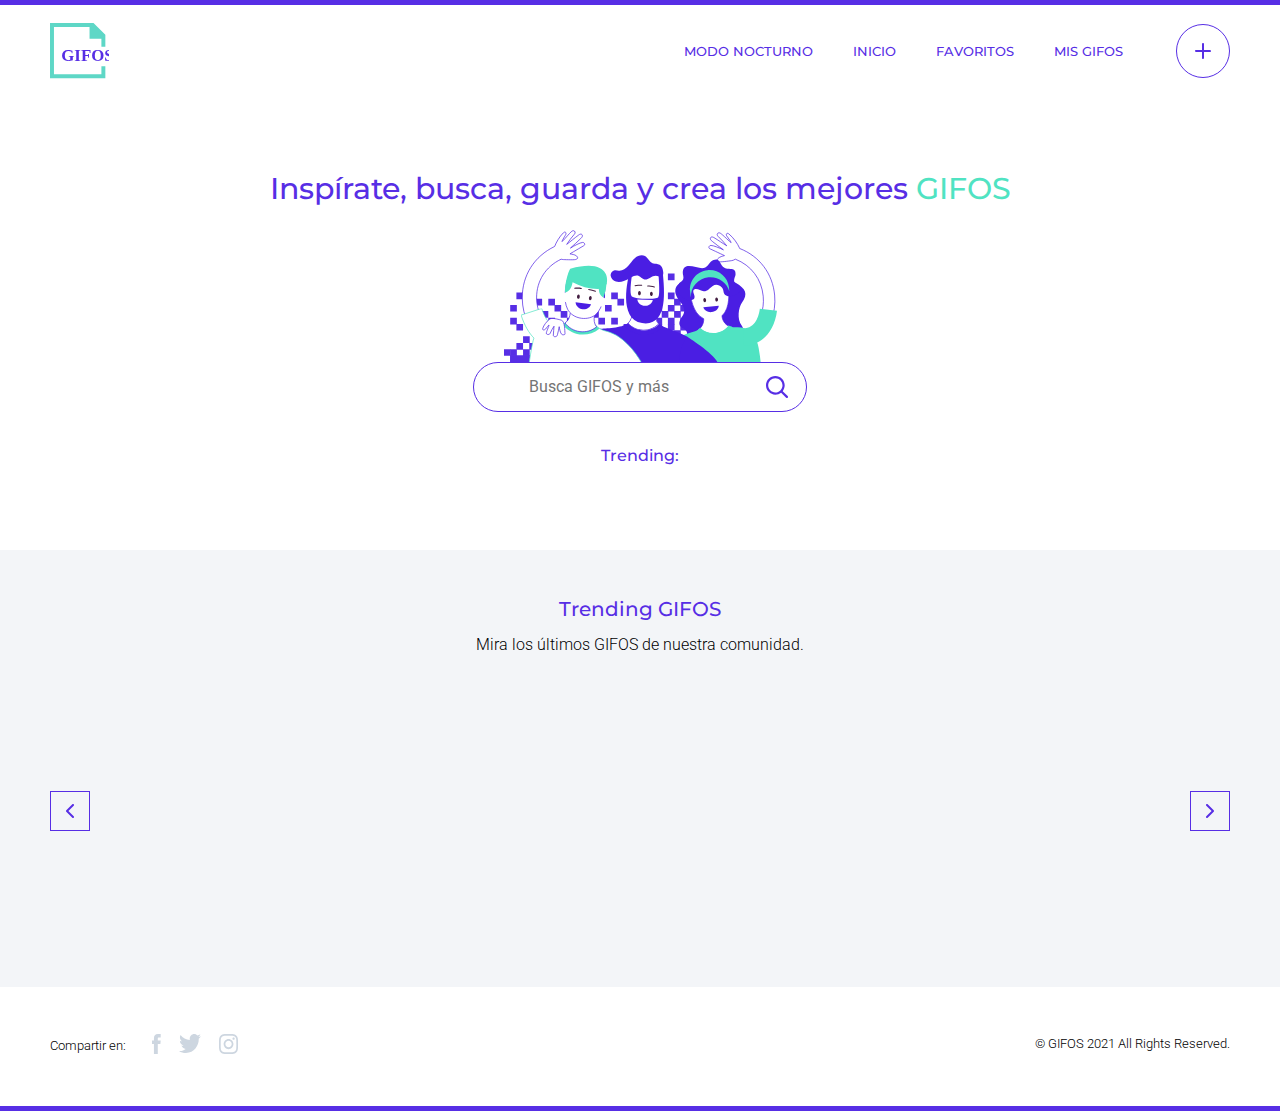
<file: index.html>
<!DOCTYPE html>
<html lang="en">

<head>
    <link rel="icon" href="assets/logo-mobile.svg">
    <meta charset="UTF-8">
    <meta name="viewport" content="width=device-width, initial-scale=1.0">
    <link
        href="https://fonts.googleapis.com/css2?family=Montserrat:wght@400;500;700&family=Roboto:wght@300;400;500;700&display=swap"
        rel="stylesheet">
    <link rel="stylesheet" href="./estilos/estilos.css">
    <title>GIFOS</title>
</head>

<body id="body">

    <header>

        <div class="linea-violeta"></div>

        <div class="navbar">

            <img src="./assets/logo-mobile.svg" alt="Logo GifOs" id="logo">
            <img src="./assets/logo-desktop.svg" alt="Logo GifOs" id="logo-desktop">

            <nav>
                <div class="menu">
                    <input type="checkbox" id="checkbox" />

                    <label for="checkbox" id="icon-hamburguesa">
                        <span class="span1"></span>
                        <span class="span2"></span>
                        <span class="span3"></span>
                    </label>

                    <ul id="ul-menu">
                        <li><a href="#" id="menu-modo" class="menu-items">Modo nocturno</a></li>
                        <li><a href="index.html" class="menu-items">Inicio</a></li>
                        <li><a href="favoritos.html" class="menu-items">Favoritos</a></li>
                        <li><a href="misgifos.html" class="menu-items">Mis GIFOS</a></li>
                        <li><a href="creargifo.html" class="menu-creargifo">
                                <img src="./assets/button-crear-gifo.svg" alt="Crear Gifo" class="mas-violeta">
                                <img src="./assets/button-crear-gifo-hover.svg" alt="Crear Gifo" class="mas-blanco">
                            </a></li>
                    </ul>
                </div>
            </nav>

        </div>

    </header>

    <main>

        <section class="main-header">

            <h1>Inspírate, busca, guarda y crea los mejores <span class="gifos">GIFOS</span></h1>

            <div class="buscador-contenedor">
                <img src="./assets/ilustra_header.svg" alt="Ilustración Header">

                <div id="buscador" class="buscador">

                    <div class="buscador-bloque">
                        <div class="buscador-y-lupa">
                            <img src="./assets/icon-search-gris.svg" alt="buscador" class="buscador-lupa-gris"
                                id="buscador-lupa-gris">
                            <input type="text" placeholder="Busca GIFOS y más" id="input-buscador"
                                class="input-buscador">
                        </div>
                        <button id="btn-buscador">
                            <img src="./assets/icon-search.svg" alt="Buscar" id="buscador-lupa"
                                class="icon-lupa-abierta">
                            <img src="./assets/button-close.svg" alt="Cerrar búsqueda" id="cerrar-busqueda"
                                class="icon-cerrar-busqueda">
                        </button>
                    </div>

                    <ul class="buscador-sugerencias" id="buscador-sugerencias">
                    </ul>
                </div>

            </div>

            <div class="trending-sugerencias">
                <h3>Trending:</h3>
                <p id="trending-topics"></p>
            </div>

            <div id="resultados-busqueda-contenedor" class="resultados-busqueda-contenedor">

                <h2 id="titulo-busqueda" class="titulo-busqueda"></h2>

                <div id="resultados-busqueda" class="resultados-busqueda">
                </div>

                <button id="resultados-vermas" class="btn-generico">ver más</button>

            </div>

        </section>

        <section class="trending">

            <h2>Trending GIFOS</h2>
            <p class="trending-text">Mira los últimos GIFOS de nuestra comunidad.</p>

            <div class="trending-slider-contenedor">

                <div class="slider-prev" id="trending-btn-previous">
                    <img src="./assets/button-left.svg" alt="izquierda" class="prev-violeta">
                    <img src="./assets/button-left-blanco.svg" alt="izquierda" class="prev-blanco">
                </div>

                <div class="trending-slider-box">
                    <div class="trending-slider" id="trending-slider">
                    </div>
                </div>

                <div class="slider-next" id="trending-btn-next">
                    <img src="./assets/button-right.svg" alt="derecha" class="next-violeta">
                    <img src="./assets/button-right-blanco.svg" alt="derecha" class="next-blanco">
                </div>

            </div>

        </section>

    </main>

    <footer>

        <div class="datos">

            <div class="footer-redes">
                <p>Compartir en:</p>
                <div class="redes-iconos-contenedor">
                    <a href="https://www.facebook.com/" class="redes-icon" target="_blank">
                        <img src="./assets/icon_facebook.svg" alt="Facebook" class="icon">
                        <img src="./assets/icon_facebook-hover.svg" alt="Facebook" class="icon-hover">
                    </a>
                    <a href="https://www.twitter.com/" class="redes-icon" target="_blank">
                        <img src="./assets/icon-twitter.svg" alt="Twitter" class="icon">
                        <img src="./assets/icon-twitter-hover.svg" alt="Twitter" class="icon-hover">
                    </a>
                    <a href="https://www.instagram.com/" class="redes-icon" target="_blank">
                        <img src="./assets/icon_instagram.svg" alt="Instagram" class="icon">
                        <img src="./assets/icon_instagram-hover.svg" alt="Instagram" class="icon-hover">
                    </a>
                </div>
            </div>

            <div class="footer-copyright">
                <p>© GIFOS 2021 All Rights Reserved.</p>
            </div>

        </div>
        <div class="linea-violeta"></div>

    </footer>


    <script src="https://www.WebRTC-Experiment.com/RecordRTC.js"></script>
    <script src="./scripts/home.js"></script>
    <script src="./scripts/trending-slide.js"></script>
    <script src="./scripts/modo-nocturno.js"></script>
</body>

</html>
</file>
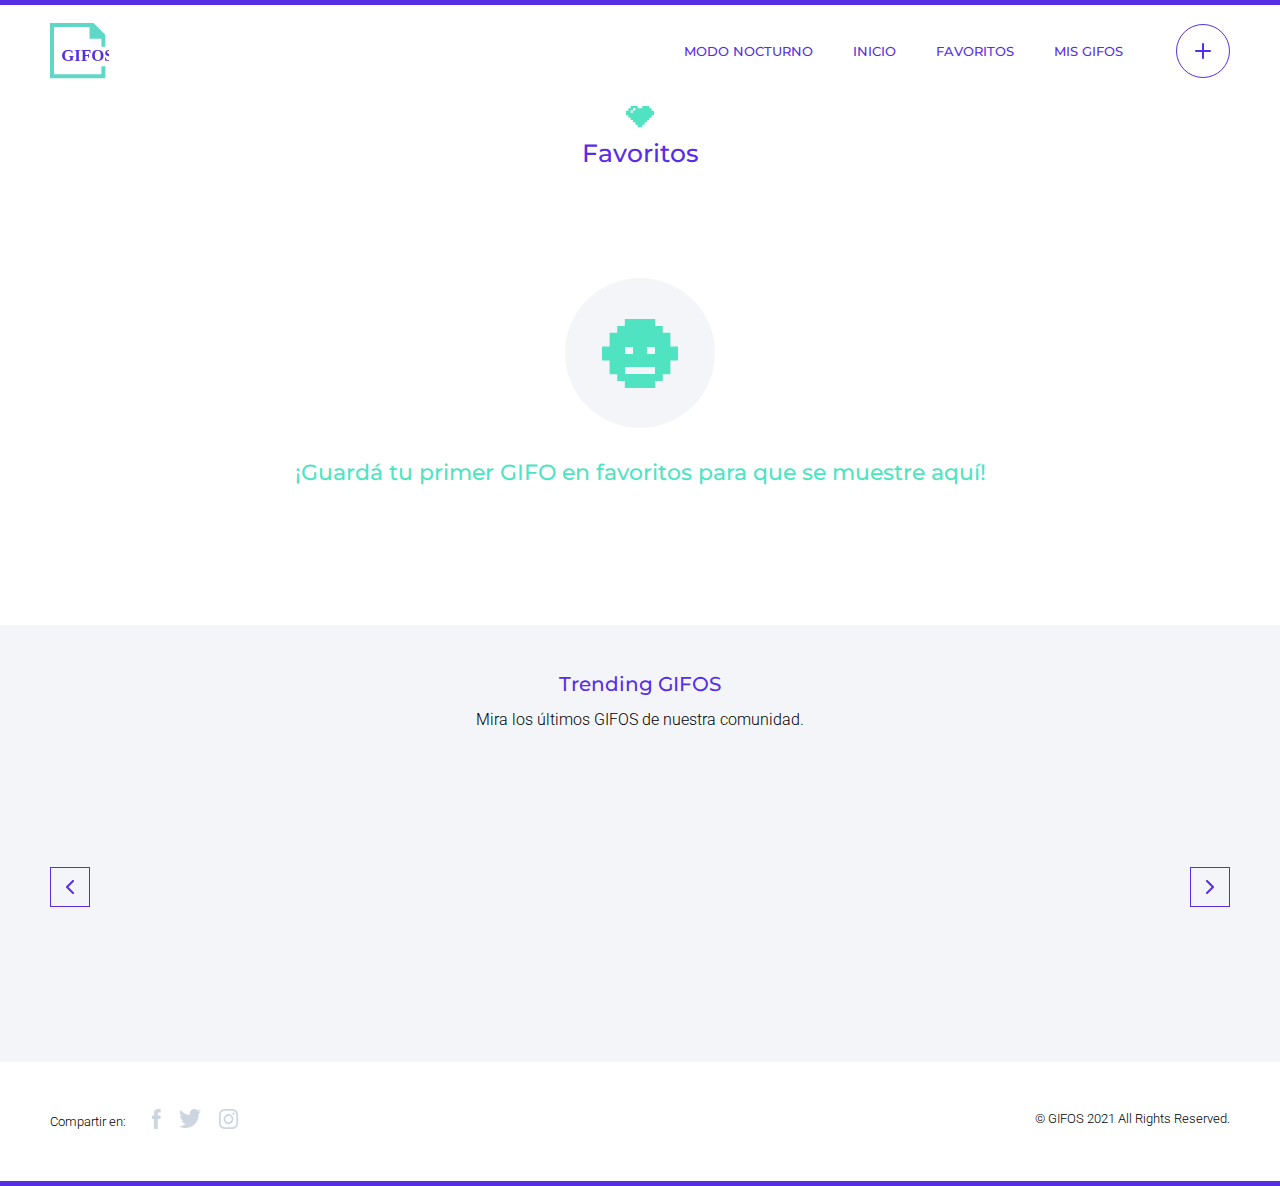
<file: favoritos.html>
<!DOCTYPE html>
<html lang="en">

<head>
    <meta charset="UTF-8">
    <meta name="viewport" content="width=device-width, initial-scale=1.0">
    <link rel="icon" href="assets/logo-mobile.svg">
    <link
        href="https://fonts.googleapis.com/css2?family=Montserrat:wght@400;500;700&family=Roboto:wght@400;500;700&display=swap"
        rel="stylesheet">
    <link rel="stylesheet" href="./estilos/estilos.css">
    <title>GIFOS</title>
</head>

<body id="body">

    <header>

        <div class="linea-violeta"></div>

        <div class="navbar">

            <img src="./assets/logo-mobile.svg" alt="Logo GifOs" id="logo">
            <img src="./assets/logo-desktop.svg" alt="Logo GifOs" id="logo-desktop">

            <nav>
                <div class="menu">
                    <input type="checkbox" id="checkbox"/>

                    <label for="checkbox" id="icon-hamburguesa">
                        <span class="span1"></span>
                        <span class="span2"></span>
                        <span class="span3"></span>
                    </label>

                    <ul id="ul-menu">
                        <li><a href="#" id="menu-modo" class="menu-items">Modo nocturno</a></li>
                        <li><a href="index.html" class="menu-items">Inicio</a></li>
                        <li><a href="favoritos.html" class="menu-items">Favoritos</a></li>
                        <li><a href="misgifos.html" class="menu-items">Mis GIFOS</a></li>
                        <li><a href="creargifo.html" class="menu-creargifo">
                                <img src="./assets/button-crear-gifo.svg" alt="Crear Gifo" class="mas-violeta">
                                <img src="./assets/button-crear-gifo-hover.svg" alt="Crear Gifo" class="mas-blanco">
                            </a></li>
                    </ul>
                </div>
            </nav>

        </div>

    </header>

    <main>

        <section class="header-favoritos">

            <img src="./assets/icon-favoritos.svg" alt="favoritos">

            <h1>Favoritos</h1>

        </section>

        <section id="favoritos-vacio">

            <img src="./assets/icon-mis-gifos-sin-contenido.svg" alt="favoritos sin contenido">
            <h3>¡Guardá tu primer GIFO en favoritos para que se muestre aquí!</h3>

        </section>

        <section id="gifos-favoritos">

            <div class="resultados-favoritos" id="resultados-favoritos">

                
            </div> 

            

        </section>

        <section class="trending">

            <h2>Trending GIFOS</h2>
            <p class="trending-text">Mira los últimos GIFOS de nuestra comunidad.</p>

            <div class="trending-slider-contenedor">

                <div class="slider-prev" id="trending-btn-previous">
                    <img src="./assets/button-left.svg" alt="izquierda" class="prev-violeta">
                    <img src="./assets/button-left-blanco.svg" alt="izquierda" class="prev-blanco">
                </div>

                <div class="trending-slider-box">
                    <div class="trending-slider" id="trending-slider">
                    </div>
                </div>

                <div class="slider-next" id="trending-btn-next">
                    <img src="./assets/button-right.svg" alt="derecha" class="next-violeta">
                    <img src="./assets/button-right-blanco.svg" alt="derecha" class="next-blanco">
                </div>

            </div>

        </section>

    </main>

    <footer>

        <div class="datos">

            <div class="footer-redes">
                <p>Compartir en:</p>
                <div class="redes-iconos-contenedor">

                    <a href="https://www.facebook.com/" class="redes-icon" target="_blank">
                        <img src="./assets/icon_facebook.svg" alt="Facebook" class="icon">
                        <img src="./assets/icon_facebook-hover.svg" alt="Facebook" class="icon-hover">
                    </a>

                    <a href="https://www.twitter.com/" class="redes-icon" target="_blank">
                        <img src="./assets/icon-twitter.svg" alt="Twitter" class="icon">
                        <img src="./assets/icon-twitter-hover.svg" alt="Twitter" class="icon-hover">
                    </a>

                    <a href="https://www.instagram.com/" class="redes-icon" target="_blank">
                        <img src="./assets/icon_instagram.svg" alt="Instagram" class="icon">
                        <img src="./assets/icon_instagram-hover.svg" alt="Instagram" class="icon-hover">
                    </a>
                </div>
            </div>

            <div class="footer-copyright">
                <p>© GIFOS 2021 All Rights Reserved.</p>
            </div>

        </div>
        <div class="linea-violeta"></div>

    </footer>

    <script src="https://www.WebRTC-Experiment.com/RecordRTC.js"></script>
    <script src="./scripts/favoritos.js"></script>
    <script src="./scripts/trending-slide.js"></script>
    <script src="./scripts/modo-nocturno.js"></script>
   
</body>

</html>
</file>
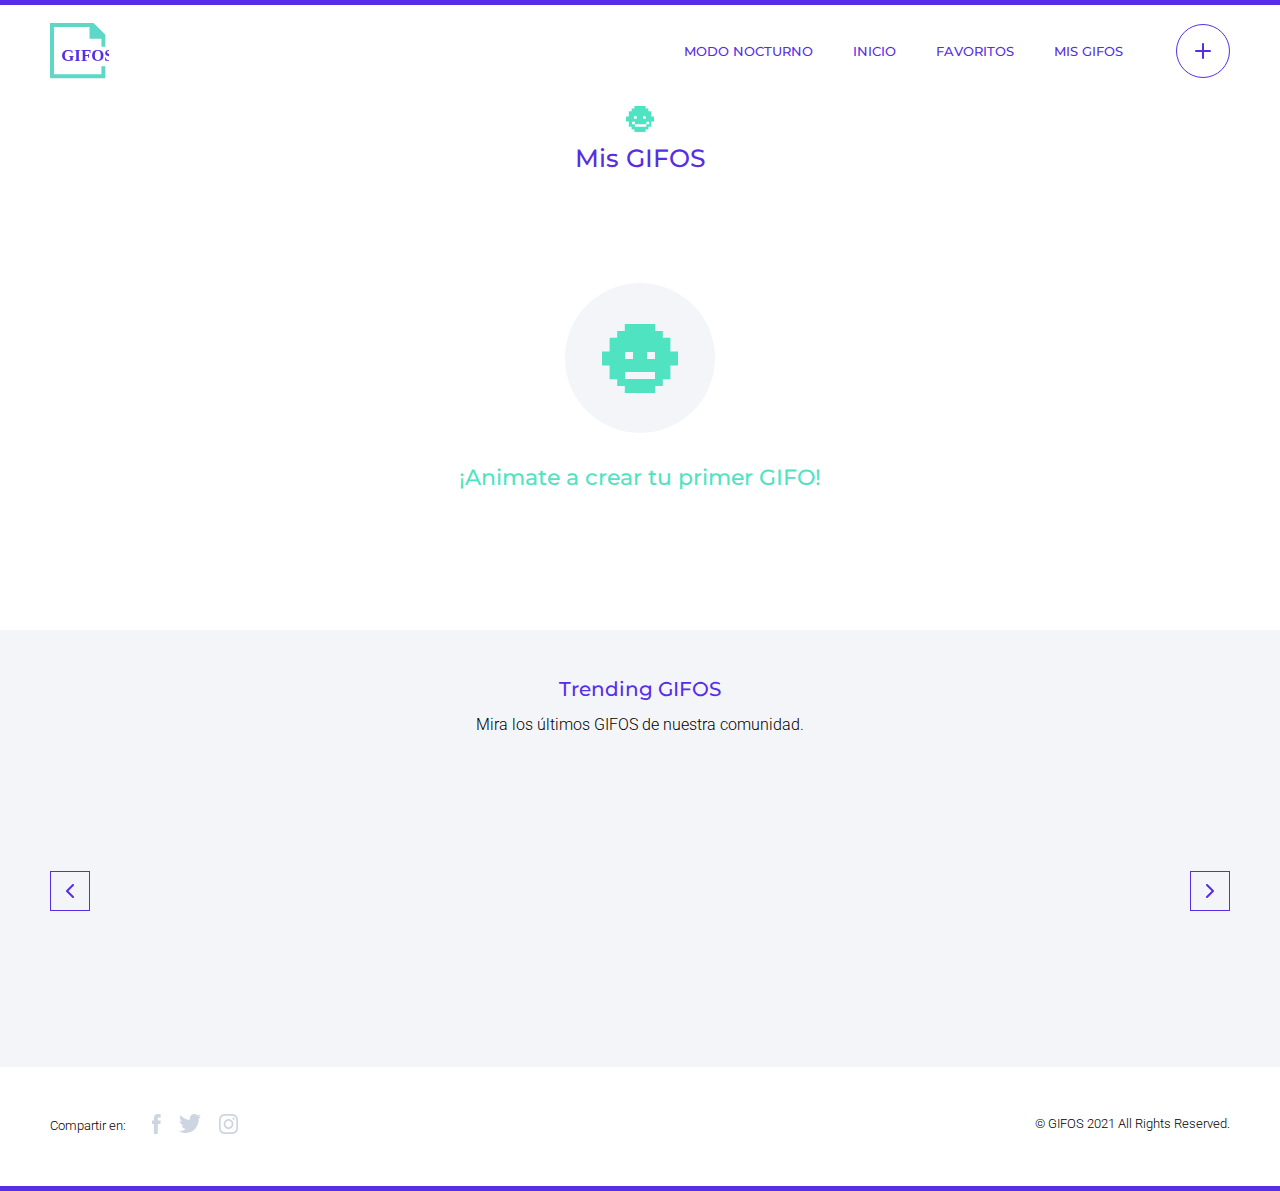
<file: misgifos.html>
<!DOCTYPE html>
<html lang="en">

<head>
    <meta charset="UTF-8">
    <meta name="viewport" content="width=device-width, initial-scale=1.0">
    <link rel="icon" href="assets/logo-mobile.svg">
    <link
        href="https://fonts.googleapis.com/css2?family=Montserrat:wght@400;500;700&family=Roboto:wght@400;500;700&display=swap"
        rel="stylesheet">
    <link rel="stylesheet" href="./estilos/estilos.css">
    <title>GIFOS</title>
</head>

<body id="body">

    <header>

        <div class="linea-violeta"></div>

        <div class="navbar">

            <img src="./assets/logo-mobile.svg" alt="Logo" id="logo">
            <img src="./assets/logo-desktop.svg" alt="Logo" id="logo-desktop">

            <nav>
                <div class="menu">
                    <input type="checkbox" id="checkbox" />

                    <label for="checkbox" id="icon-hamburguesa">
                        <span class="span1"></span>
                        <span class="span2"></span>
                        <span class="span3"></span>
                    </label>

                    <ul id="ul-menu">
                        <li><a href="#" id="menu-modo" class="menu-items">Modo nocturno</a></li>
                        <li><a href="index.html" class="menu-items">Inicio</a></li>
                        <li><a href="favoritos.html" class="menu-items">Favoritos</a></li>
                        <li><a href="misgifos.html" class="menu-items">Mis GIFOS</a></li>
                        <li><a href="creargifo.html" class="menu-creargifo">
                                <img src="./assets/button-crear-gifo.svg" alt="Crear Gifo" class="mas-violeta">
                                <img src="./assets/button-crear-gifo-hover.svg" alt="Crear Gifo" class="mas-blanco">
                            </a></li>
                    </ul>
                </div>
            </nav>

        </div>

    </header>

    <main>

        <section class="header-misgifos">

            <img src="./assets/icon-mis-gifos.svg" alt="misgifos">

            <h1>Mis GIFOS</h1>

        </section>

        <section id="misgifos-vacio">

            <img src="./assets/icon-mis-gifos-sin-contenido.svg" alt="mis gifos sin contenido">
            <h3>¡Animate a crear tu primer GIFO!</h3>

        </section>


        <section id="misgifos-creados">

            <div class="resultados-misgifos" id="resultados-misgifos">



            </div>



        </section>



        <section class="trending">

            <h2>Trending GIFOS</h2>
            <p class="trending-text">Mira los últimos GIFOS de nuestra comunidad.</p>

            <div class="trending-slider-contenedor">

                <div class="slider-prev" id="trending-btn-previous">
                    <img src="./assets/button-left.svg" alt="izquierda" class="prev-violeta">
                    <img src="./assets/button-left-blanco.svg" alt="izquierda" class="prev-blanco">
                </div>

                <div class="trending-slider-box">
                    <div class="trending-slider" id="trending-slider">
                    </div>
                </div>

                <div class="slider-next" id="trending-btn-next">
                    <img src="./assets/button-right.svg" alt="derecha" class="next-violeta">
                    <img src="./assets/button-right-blanco.svg" alt="derecha" class="next-blanco">
                </div>

            </div>

        </section>

    </main>

    <footer>

        <div class="datos">

            <div class="footer-redes">
                <p>Compartir en:</p>
                <div class="redes-iconos-contenedor">

                    <a href="https://www.facebook.com/" class="redes-icon" target="_blank">
                        <img src="./assets/icon_facebook.svg" alt="Facebook" class="icon">
                        <img src="./assets/icon_facebook-hover.svg" alt="Facebook" class="icon-hover">
                    </a>

                    <a href="https://www.twitter.com/" class="redes-icon" target="_blank">
                        <img src="./assets/icon-twitter.svg" alt="Twitter" class="icon">
                        <img src="./assets/icon-twitter-hover.svg" alt="Twitter" class="icon-hover">
                    </a>

                    <a href="https://www.instagram.com/" class="redes-icon" target="_blank">
                        <img src="./assets/icon_instagram.svg" alt="Instagram" class="icon">
                        <img src="./assets/icon_instagram-hover.svg" alt="Instagram" class="icon-hover">
                    </a>
                </div>
            </div>

            <div class="footer-copyright">
                <p>© GIFOS 2021 All Rights Reserved.</p>
            </div>

        </div>
        <div class="linea-violeta"></div>

    </footer>

    <script src="https://www.WebRTC-Experiment.com/RecordRTC.js"></script>
    <script src="./scripts/misgifos.js"></script>
    <script src="./scripts/trending-slide.js"></script>
    <script src="./scripts/modo-nocturno.js"></script>
</body>
</file>
<file: estilos/estilos.css>
/* body {
    --main-bg-color: yellow;
    --main-txt-color: blue;  
    --main-padding: 15px;  
  }

  body.dark {
    --main-bg-color: red;
    --main-txt-color: blue;  
    --main-padding: 15px;  
  }
   */
.linea-violeta {
  height: 5px;
  background-color: #572EE5;
  width: 100%;
}

.dark .linea-violeta {
  background-color: #000000;
}

header .navbar {
  display: -webkit-box;
  display: -ms-flexbox;
  display: flex;
  -webkit-box-pack: justify;
      -ms-flex-pack: justify;
          justify-content: space-between;
  height: 95px;
  padding: 29px 26px 17px 22px;
}

header .navbar #logo {
  width: 56px;
}

header .navbar #logo-desktop {
  display: none;
}

header .navbar nav .menu ul {
  position: absolute;
  top: 100px;
  right: 0px;
  width: 0px;
  height: calc(100vh - 100px);
  padding-left: 0px;
  padding-top: 32px;
  overflow: hidden;
  background-color: rgba(87, 46, 229, 0.9);
  list-style-type: none;
  -webkit-transition: width 0.3s ease-out;
  transition: width 0.3s ease-out;
}

header .navbar nav .menu ul li {
  position: relative;
}

header .navbar nav .menu ul li .menu-items {
  display: block;
  position: relative;
  padding-bottom: 11px;
  padding-top: 13px;
  text-decoration: none;
  text-align: center;
  font-family: 'Montserrat', sans-serif;
  font-weight: 500;
  font-size: 15px;
  line-height: 30px;
  color: #ffffff;
}

header .navbar nav .menu ul li::after {
  content: "";
  position: absolute;
  bottom: 0;
  left: calc(50% - 20.5px);
  width: 41px;
  border-bottom: 1px solid #ffffff;
  opacity: 0.5;
}

header .navbar nav .menu ul li .menu-creargifo {
  display: none;
}

header .navbar nav .menu ul li:first-child a {
  padding-top: 0;
}

header .navbar nav .menu #checkbox {
  display: none;
  z-index: 2;
  position: absolute;
  top: 10px;
  right: 16px;
  -webkit-transform: scale(1.5);
          transform: scale(1.5);
}

header .navbar nav .menu label span {
  display: block;
  width: 18px;
  height: 2px;
  position: relative;
  background-color: #572EE5;
  z-index: 1;
  -webkit-transition: opacity 0.3s ease, -webkit-transform 0.3s ease;
  transition: opacity 0.3s ease, -webkit-transform 0.3s ease;
  transition: transform 0.3s ease, opacity 0.3s ease;
  transition: transform 0.3s ease, opacity 0.3s ease, -webkit-transform 0.3s ease;
}

header .navbar nav .menu label .span1 {
  -webkit-transform-origin: 10% 0%;
          transform-origin: 10% 0%;
  margin-bottom: 3px;
  background-color: #572EE5;
}

header .navbar nav .menu label .span2 {
  margin-bottom: 3px;
  background-color: #572EE5;
}

header .navbar nav .menu label .span3 {
  -webkit-transform-origin: 10% 100%;
          transform-origin: 10% 100%;
  background-color: #572EE5;
}

header .navbar nav .menu input:checked ~ ul {
  width: 100%;
  -webkit-transition: width 0.3s ease-out;
  transition: width 0.3s ease-out;
}

header .navbar nav .menu input:checked ~ label .span1 {
  opacity: 1;
  -webkit-transform: rotate(45deg);
          transform: rotate(45deg);
  background-color: #572EE5;
}

header .navbar nav .menu input:checked ~ label .span2 {
  opacity: 0;
}

header .navbar nav .menu input:checked ~ label .span3 {
  opacity: 1;
  -webkit-transform: rotate(-45deg);
          transform: rotate(-45deg);
  background-color: #572EE5;
}

@media screen and (min-width: 1024px) {
  header .navbar {
    height: 90px;
    padding-top: 18px;
    padding-left: 50px;
    padding-right: 50px;
  }
  header .navbar #logo {
    display: none;
  }
  header .navbar #logo-desktop {
    display: block;
    width: 59px;
  }
  header .navbar nav .menu ul {
    display: -webkit-box;
    display: -ms-flexbox;
    display: flex;
    -webkit-box-orient: horizontal;
    -webkit-box-direction: normal;
        -ms-flex-direction: row;
            flex-direction: row;
    position: relative;
    top: 0px;
    right: 0px;
    width: 100%;
    height: unset;
    padding-top: 0;
    background-color: unset;
  }
  header .navbar nav .menu ul li {
    display: inline-block;
    padding-top: 0;
    margin-left: 40px;
  }
  header .navbar nav .menu ul li .menu-items {
    display: block;
    position: relative;
    padding-bottom: 1px;
    padding-top: 3px;
    border-bottom: 2px solid white;
    font-family: 'Montserrat', sans-serif;
    font-weight: 500;
    font-size: 13px;
    line-height: 16px;
    text-transform: uppercase;
    color: #572EE5;
  }
  header .navbar nav .menu ul li::after {
    display: none;
  }
  header .navbar nav .menu ul li .menu-items:hover {
    border-bottom: 2px solid #50E3C2;
  }
  header .navbar nav .menu ul li .menu-items:active {
    color: #9CAFC3;
  }
  header .navbar nav .menu ul li .menu-creargifo {
    display: -webkit-box;
    display: -ms-flexbox;
    display: flex;
    -webkit-box-pack: center;
        -ms-flex-pack: center;
            justify-content: center;
    -webkit-box-align: center;
        -ms-flex-align: center;
            align-items: center;
    height: 54px;
    width: 54px;
    padding-top: 0;
    border-radius: 50%;
    border: 1px solid #572EE5;
    background-color: unset;
  }
  header .navbar nav .menu ul li .menu-creargifo .mas-violeta {
    width: 16px;
  }
  header .navbar nav .menu ul li .menu-creargifo .mas-blanco {
    width: 16px;
    display: none;
  }
  header .navbar nav .menu ul li .menu-creargifo:hover {
    background-color: #572EE5;
    border-bottom: none;
  }
  header .navbar nav .menu ul li .menu-creargifo:hover .mas-violeta {
    display: none;
  }
  header .navbar nav .menu ul li .menu-creargifo:hover .mas-blanco {
    display: block;
  }
  header .navbar nav .menu ul li .menu-creargifo:active {
    background-color: #9CAFC3;
  }
  header .navbar nav .menu ul li:last-child {
    margin-left: 53px;
  }
  header .navbar nav .menu ul li:first-child {
    padding-top: 3px;
  }
  header .navbar nav .menu #checkbox {
    display: none;
  }
  header .navbar nav .menu label span {
    display: none;
  }
}

@media screen and (min-width: 1440px) {
  header .navbar {
    padding-left: 156px;
    padding-right: 156px;
  }
}

footer .datos .footer-redes {
  margin-top: 47px;
  display: -webkit-box;
  display: -ms-flexbox;
  display: flex;
  -webkit-box-orient: vertical;
  -webkit-box-direction: normal;
      -ms-flex-direction: column;
          flex-direction: column;
  -webkit-box-align: center;
      -ms-flex-align: center;
          align-items: center;
}

footer .datos .footer-redes p {
  font-family: 'Roboto', sans-serif;
  font-weight: 300;
  font-size: 16px;
  line-height: 23px;
  text-align: center;
  font-size: 15px;
  line-height: 18px;
}

footer .datos .footer-redes .redes-iconos-contenedor {
  margin-top: 22px;
  display: -webkit-box;
  display: -ms-flexbox;
  display: flex;
  -webkit-box-orient: horizontal;
  -webkit-box-direction: normal;
      -ms-flex-direction: row;
          flex-direction: row;
  -webkit-box-pack: center;
      -ms-flex-pack: center;
          justify-content: center;
}

footer .datos .footer-redes .redes-iconos-contenedor .redes-icon {
  padding: 0 9px;
}

footer .datos .footer-redes .redes-iconos-contenedor .redes-icon .icon {
  height: 20px;
}

footer .datos .footer-redes .redes-iconos-contenedor .redes-icon .icon-hover {
  height: 20px;
  display: none;
}

footer .datos .footer-redes .redes-iconos-contenedor .redes-icon:hover .icon {
  display: none;
}

footer .datos .footer-redes .redes-iconos-contenedor .redes-icon:hover .icon-hover {
  display: block;
}

footer .datos .footer-copyright {
  margin-top: 46px;
  margin-bottom: 23px;
}

footer .datos .footer-copyright p {
  font-family: 'Roboto', sans-serif;
  font-weight: 300;
  font-size: 16px;
  line-height: 23px;
  text-align: center;
  font-size: 14px;
  line-height: 20px;
}

@media screen and (min-width: 1024px) {
  footer .datos {
    display: -webkit-box;
    display: -ms-flexbox;
    display: flex;
    -webkit-box-pack: justify;
        -ms-flex-pack: justify;
            justify-content: space-between;
    margin: 47px 50px 48px;
  }
  footer .datos .footer-redes {
    margin-top: 0;
    display: -webkit-box;
    display: -ms-flexbox;
    display: flex;
    -webkit-box-orient: horizontal;
    -webkit-box-direction: normal;
        -ms-flex-direction: row;
            flex-direction: row;
  }
  footer .datos .footer-redes p {
    font-family: 'Roboto', sans-serif;
    font-weight: 300;
    font-size: 16px;
    line-height: 23px;
    text-align: center;
    font-size: 13px;
    line-height: 15px;
  }
  footer .datos .footer-redes .redes-iconos-contenedor {
    margin-top: 0px;
    margin-left: 17px;
  }
  footer .datos .footer-redes .redes-iconos-contenedor .redes-icon {
    padding: 0 9px;
  }
  footer .datos .footer-redes .redes-iconos-contenedor .redes-icon .icon {
    height: 20px;
  }
  footer .datos .footer-redes .redes-iconos-contenedor .redes-icon .icon-hover {
    height: 20px;
    display: none;
  }
  footer .datos .footer-redes .redes-iconos-contenedor .redes-icon:hover .icon {
    display: none;
  }
  footer .datos .footer-redes .redes-iconos-contenedor .redes-icon:hover .icon-hover {
    display: block;
  }
  footer .datos .footer-copyright {
    margin-top: 0px;
    margin-bottom: 0px;
  }
  footer .datos .footer-copyright p {
    font-size: 13px;
  }
}

@media screen and (min-width: 1440px) {
  footer .datos {
    margin: 47px 156px 48px;
  }
}

.modal-activado {
  position: fixed;
  padding: 0 20px;
  z-index: 9;
  left: 0;
  top: 0;
  width: 100%;
  height: 100vh;
  overflow-y: scroll;
  background-color: rgba(255, 255, 255, 0.9);
}

.modal-activado .modal-btn-close {
  background-color: unset;
  border: 0;
  position: absolute;
  width: 24px;
  height: 24px;
  top: 50px;
  right: 20px;
}

.modal-activado .modal-gif {
  width: 100%;
  margin-top: 124px;
}

.modal-activado .modal-bar {
  display: -webkit-box;
  display: -ms-flexbox;
  display: flex;
  -webkit-box-pack: justify;
      -ms-flex-pack: justify;
          justify-content: space-between;
  margin: 17px 0;
}

.modal-activado .modal-bar .modal-textos {
  max-width: 65%;
}

.modal-activado .modal-bar .modal-textos .modal-user {
  text-align: left;
  font-size: 15px;
  line-height: 18px;
  font-weight: 300;
  margin: 0;
  color: #000000;
  font-family: "Roboto", sans-serif;
}

.modal-activado .modal-bar .modal-textos .modal-titulo {
  text-align: left;
  font-size: 16px;
  line-height: 19px;
  font-weight: 500;
  margin-top: 6px;
  color: #000000;
  font-family: "Montserrat", sans-serif;
}

.modal-activado .modal-bar .modal-btn {
  background-color: unset;
  border: 0;
  width: 36px;
  height: 36px;
}

@media screen and (min-width: 1024px) {
  .modal-activado {
    padding: unset;
    text-align: center;
  }
  .modal-btn-close {
    top: 50px;
    right: 100px !important;
    cursor: pointer;
  }
  .modal-gif {
    max-width: 600px;
    margin-top: 160px;
  }
  .modal-bar {
    margin: 27px auto !important;
    max-width: 600px;
    position: relative;
  }
  .modal-bar .modal-textos {
    max-width: 80%;
  }
  .modal-bar .modal-btn {
    border: 1px solid #9CAFC3;
    cursor: pointer;
  }
}

.main-header h1 {
  font-family: 'Montserrat', sans-serif;
  font-weight: 500;
  text-align: center;
  color: #572EE5;
  font-size: 25px;
  line-height: 33px;
  padding: 7px 54px 31px 54px;
}

.main-header h1 .gifos {
  color: #50E3C2;
}

.main-header .buscador-contenedor {
  display: -webkit-box;
  display: -ms-flexbox;
  display: flex;
  -webkit-box-orient: vertical;
  -webkit-box-direction: normal;
      -ms-flex-direction: column;
          flex-direction: column;
  -webkit-box-align: center;
      -ms-flex-align: center;
          align-items: center;
}

.main-header .buscador-contenedor img {
  width: 273px;
}

.main-header .buscador-contenedor .buscador {
  border: 1px solid #572EE5;
  border-radius: 27px;
  width: 334px;
  height: 50px;
  display: -webkit-box;
  display: -ms-flexbox;
  display: flex;
  -webkit-box-orient: vertical;
  -webkit-box-direction: normal;
      -ms-flex-direction: column;
          flex-direction: column;
}

.main-header .buscador-contenedor .buscador .buscador-bloque {
  width: 100%;
  display: -webkit-box;
  display: -ms-flexbox;
  display: flex;
  -webkit-box-pack: justify;
      -ms-flex-pack: justify;
          justify-content: space-between;
  padding: 0 18px;
}

.main-header .buscador-contenedor .buscador .buscador-bloque .buscador-y-lupa {
  display: -webkit-box;
  display: -ms-flexbox;
  display: flex;
}

.main-header .buscador-contenedor .buscador .buscador-bloque .buscador-y-lupa .buscador-lupa-gris {
  padding-top: 2px;
  width: 22px;
  opacity: 0;
}

.main-header .buscador-contenedor .buscador .buscador-bloque .buscador-y-lupa .input-buscador {
  margin-left: 15px;
  border: none;
  font-family: "Roboto", sans-serif;
  color: #9CAFC3;
  font-size: 16px;
  text-align: left;
  line-height: 19px;
  font-weight: 400;
  background-color: unset;
}

.main-header .buscador-contenedor .buscador .buscador-bloque #btn-buscador {
  background-color: unset;
  border: none;
}

.main-header .buscador-contenedor .buscador .buscador-bloque #btn-buscador .icon-lupa-abierta {
  padding-top: 3px;
  width: 22px;
}

.main-header .buscador-contenedor .buscador .buscador-bloque #btn-buscador .icon-cerrar-busqueda {
  display: none;
}

.main-header .buscador-contenedor .buscador .buscador-sugerencias {
  display: none;
}

.buscador-activo {
  border: 1px solid #572EE5;
  border-radius: 27px;
  width: 334px;
  height: 200px;
}

.buscador-activo .buscador-bloque {
  width: 100%;
  height: 50px;
  display: -webkit-box;
  display: -ms-flexbox;
  display: flex;
  -webkit-box-pack: justify;
      -ms-flex-pack: justify;
          justify-content: space-between;
  padding: 0 18px;
}

.buscador-activo .buscador-bloque .buscador-y-lupa {
  display: -webkit-box;
  display: -ms-flexbox;
  display: flex;
}

.buscador-activo .buscador-bloque .buscador-y-lupa .buscador-lupa-gris {
  padding-top: 2px;
  width: 22px;
  opacity: 1;
}

.buscador-activo .buscador-bloque .buscador-y-lupa .input-buscador {
  margin-left: 15px;
  border: none;
  font-family: "Roboto", sans-serif;
  color: #000000;
  font-size: 16px;
  text-align: left;
  line-height: 19px;
  font-weight: 400;
}

.buscador-activo .buscador-bloque #btn-buscador {
  background-color: unset;
  border: none;
}

.buscador-activo .buscador-bloque #btn-buscador .icon-lupa-abierta {
  display: none;
}

.buscador-activo .buscador-bloque #btn-buscador .icon-cerrar-busqueda {
  width: 14px;
}

.buscador-activo .buscador-sugerencias {
  display: block;
  margin: 0 18px;
  border-top: 1px solid grey;
}

.buscador-activo .buscador-sugerencias .sugerencia {
  display: -webkit-box;
  display: -ms-flexbox;
  display: flex;
  padding-top: 14px;
}

.buscador-activo .buscador-sugerencias .sugerencia .sugerencia-lupa-gris {
  width: 16px;
}

.buscador-activo .buscador-sugerencias .sugerencia .buscador-sugerencia-texto {
  margin-left: 20px;
  border: none;
  font-family: "Roboto", sans-serif;
  color: #9CAFC3;
  font-size: 16px;
  text-align: left;
  line-height: 19px;
  font-weight: 300;
  cursor: pointer;
}

.trending-sugerencias {
  margin-top: 31px;
}

.trending-sugerencias h3 {
  font-family: 'Montserrat', sans-serif;
  font-weight: 500;
  text-align: center;
  color: #572EE5;
  font-size: 16px;
  line-height: 25px;
}

.trending-sugerencias #trending-topics {
  font-family: "Montserrat", sans-serif;
  color: #572EE5;
  font-size: 14px;
  text-align: center;
  line-height: 25px;
  padding: 3px 85px 0px 85px;
}

.trending-topics-link {
  cursor: pointer;
}

.resultados-busqueda-contenedor {
  display: none;
  position: relative;
  margin-top: 35px;
  text-align: center;
}

.resultados-busqueda-contenedor::before {
  content: "";
  position: absolute;
  z-index: 0;
  top: 1;
  left: calc(50% - 78.5px);
  width: 157px;
  border-bottom: 1px solid #9CAFC3;
  opacity: 0.5;
}

.titulo-busqueda {
  position: relative;
  padding-top: 43px;
  font-family: 'Montserrat', sans-serif;
  font-weight: 500;
  text-align: center;
  color: #572EE5;
  font-size: 25px;
  line-height: 40px;
}

.resultados-busqueda {
  margin: 38px 10px 53px 10px;
  display: -webkit-box;
  display: -ms-flexbox;
  display: flex;
  -ms-flex-wrap: wrap;
      flex-wrap: wrap;
  -webkit-box-orient: horizontal;
  -webkit-box-direction: normal;
      -ms-flex-direction: row;
          flex-direction: row;
  -webkit-box-pack: center;
      -ms-flex-pack: center;
          justify-content: center;
}

.resultados-gif-box {
  width: 156px;
  height: 120px;
  overflow: hidden;
  margin: 0 10px 25px 10px;
}

.gif-acciones-resultados {
  display: none;
}

.resultados-gif {
  -o-object-fit: cover;
     object-fit: cover;
  width: 100%;
  height: 100%;
}

.btn-generico {
  color: #572EE5;
  background-color: unset;
  border: 1px solid #572EE5;
  border-radius: 25px;
  padding: 16px 32px;
  cursor: pointer;
  font-family: "Montserrat", sans-serif;
  font-size: 13px;
  line-height: 16px;
  text-align: center;
  text-transform: uppercase;
}

.busqueda-error-contenedor {
  margin-top: 40px;
}

.busqueda-error-img {
  width: 120px;
}

.busqueda-error-texto {
  font-family: 'Montserrat', sans-serif;
  font-weight: 500;
  text-align: center;
  color: #572EE5;
  color: #50E3C2;
  font-size: 18px;
  line-height: 28px;
}

@media screen and (min-width: 1024px) {
  .main-header h1 {
    font-size: 30px;
    line-height: 35px;
    padding: 76px 250px 24px 250px;
  }
  .resultados-busqueda {
    margin: 38px 10px 53px 10px;
    display: -webkit-box;
    display: -ms-flexbox;
    display: flex;
    -ms-flex-wrap: wrap;
        flex-wrap: wrap;
    -webkit-box-orient: horizontal;
    -webkit-box-direction: normal;
        -ms-flex-direction: row;
            flex-direction: row;
    -webkit-box-pack: center;
        -ms-flex-pack: center;
            justify-content: center;
  }
  .resultados-gif-box {
    width: 220px;
    height: 200px;
    margin: 0 10px 25px 10px;
  }
  .gif-acciones-resultados {
    position: absolute;
    z-index: 0;
    background-color: rgba(87, 46, 229, 0.6);
    width: 220px;
    height: 200px;
  }
  .iconos-acciones-gif {
    display: -webkit-box;
    display: -ms-flexbox;
    display: flex;
    position: absolute;
    right: 10px;
    top: 10px;
  }
  .iconos-acciones-box {
    width: 32px;
    height: 32px;
    background-color: rgba(255, 255, 255, 0.7);
    display: -webkit-box;
    display: -ms-flexbox;
    display: flex;
    -webkit-box-pack: center;
        -ms-flex-pack: center;
            justify-content: center;
    -ms-flex-line-pack: center;
        align-content: center;
    border-radius: 6px;
    border: none;
  }
  .favorito {
    cursor: pointer;
  }
  .download {
    margin-left: 10px;
    cursor: pointer;
  }
  .max {
    margin-left: 10px;
    cursor: pointer;
  }
  .iconos-acciones-box:hover {
    background-color: #ffffff;
  }
  .textos-descripcion-gif-resultados {
    position: absolute;
    bottom: 30px;
    left: 18px;
  }
  .user-gif-resultados {
    font-family: 'Roboto', sans-serif;
    font-weight: 300;
    font-size: 16px;
    line-height: 23px;
    text-align: center;
    text-align: left;
    color: #ffffff;
    font-size: 15px;
    line-height: 18px;
    padding: 0;
    margin-bottom: 6px;
  }
  .titulo-gif-resultados {
    font-family: 'Roboto', sans-serif;
    font-weight: 300;
    font-size: 16px;
    line-height: 23px;
    text-align: center;
    text-align: left;
    color: #ffffff;
    font-size: 16px;
    line-height: 19px;
    font-weight: 500;
    padding: 0;
    margin: 0;
  }
  .resultados-gif-box:hover .gif-acciones-resultados {
    display: block;
  }
  .btn-generico:hover {
    background-color: #572EE5;
    color: #ffffff;
  }
}

@media screen and (min-width: 1440px) {
  .main-header h1 {
    font-size: 35px;
    line-height: 50px;
    padding: 76px 440px 24px 440px;
  }
  .main-header .buscador-contenedor img {
    width: 399px;
  }
  .main-header .buscador-contenedor .buscador {
    width: 551px;
  }
  .main-header .trending-sugerencias {
    margin-top: 73px;
  }
  .main-header .trending-sugerencias h3 {
    font-family: 'Montserrat', sans-serif;
    font-weight: 500;
    text-align: center;
    color: #572EE5;
    font-size: 18px;
  }
  .main-header .trending-sugerencias #trending-topics {
    font-size: 16px;
    padding-top: 7px;
  }
  .buscador-activo {
    width: 551px;
  }
  .resultados-busqueda-contenedor {
    margin-top: 55px;
  }
  #titulo-busqueda {
    padding-top: 81px;
    font-size: 35px;
    line-height: 30px;
  }
  .resultados-busqueda {
    margin: 59px 146px 47px 146px;
  }
  .resultados-gif-box {
    width: 260px;
    height: 200px;
    margin: 0 15px 31px 15px;
  }
  .gif-acciones-resultados {
    width: 260px;
    height: 200px;
  }
  .busqueda-error-contenedor {
    margin-top: 50px;
    margin-bottom: 50px;
  }
  .busqueda-error-img {
    margin-top: 0;
    width: 150px;
  }
  .busqueda-error-texto {
    margin-top: 29px;
    font-size: 22px;
    line-height: 25px;
  }
}

.trending {
  margin-top: 79px;
  background-color: #F3F5F8;
  padding-bottom: 82px;
}

.trending h2 {
  padding-top: 44px;
  font-family: 'Montserrat', sans-serif;
  font-weight: 500;
  text-align: center;
  color: #572EE5;
  font-size: 20px;
  line-height: 30px;
}

.trending .trending-text {
  font-family: 'Roboto', sans-serif;
  font-weight: 300;
  font-size: 16px;
  line-height: 23px;
  text-align: center;
  padding: 9px 100px;
}

.slider-prev {
  display: none;
}

.slider-next {
  display: none;
}

.trending-slider {
  display: -webkit-box;
  display: -ms-flexbox;
  display: flex;
  margin: 23px auto 0 auto;
  max-width: 900px;
  width: 100%;
  height: 187px;
  overflow-x: scroll;
  overflow-y: hidden;
  -ms-scroll-snap-type: x mandatory;
      scroll-snap-type: x mandatory;
}

.gif-contenedor {
  width: 100%;
  height: 100%;
  margin: 0 20px;
  scroll-snap-align: center;
}

.gif-acciones {
  display: none;
}

.trending-gif {
  width: 243px;
  height: 100%;
  -o-object-fit: cover;
     object-fit: cover;
}

@media screen and (min-width: 1024px) {
  .trending-slider-contenedor {
    margin: 53px 50px 0 50px;
    display: -webkit-box;
    display: -ms-flexbox;
    display: flex;
    -webkit-box-pack: justify;
        -ms-flex-pack: justify;
            justify-content: space-between;
    -webkit-box-align: center;
        -ms-flex-align: center;
            align-items: center;
  }
  .slider-prev {
    display: block;
    border: 1px solid #572EE5;
    width: 40px;
    height: 40px;
    display: -webkit-box;
    display: -ms-flexbox;
    display: flex;
    -webkit-box-pack: center;
        -ms-flex-pack: center;
            justify-content: center;
    -webkit-box-align: center;
        -ms-flex-align: center;
            align-items: center;
  }
  .slider-prev .prev-blanco {
    display: none;
    width: 8px;
  }
  .slider-prev:hover {
    background-color: #572EE5;
  }
  .slider-prev:hover .prev-violeta {
    display: none;
  }
  .slider-prev:hover .prev-blanco {
    display: block;
  }
  .slider-next {
    display: block;
    border: 1px solid #572EE5;
    width: 40px;
    height: 40px;
    display: -webkit-box;
    display: -ms-flexbox;
    display: flex;
    -webkit-box-pack: center;
        -ms-flex-pack: center;
            justify-content: center;
    -webkit-box-align: center;
        -ms-flex-align: center;
            align-items: center;
  }
  .slider-next .next-blanco {
    display: none;
    width: 8px;
  }
  .slider-next:hover {
    background-color: #572EE5;
  }
  .slider-next:hover .next-violeta {
    display: none;
  }
  .slider-next:hover .next-blanco {
    display: block;
  }
  .trending-slider-box {
    overflow-x: hidden;
    width: 795px;
  }
  .trending-slider {
    overflow-x: hidden;
    -webkit-transform: translateX(0);
            transform: translateX(0);
    margin: 0;
    padding: 0;
    width: 3080px;
    max-width: 3080px;
    display: -webkit-box;
    display: -ms-flexbox;
    display: flex;
    -webkit-box-pack: start;
        -ms-flex-pack: start;
            justify-content: flex-start;
  }
  .gif-contenedor {
    margin: 0 15px;
    width: 243px;
    height: 187px;
  }
  .gif-contenedor:first-child {
    margin-left: 0;
  }
  .gif-acciones {
    position: absolute;
    z-index: 0;
    background-color: rgba(87, 46, 229, 0.6);
    width: 243px;
    height: 187px;
  }
  .iconos-acciones-gif {
    display: -webkit-box;
    display: -ms-flexbox;
    display: flex;
    position: absolute;
    right: 10px;
    top: 10px;
  }
  .iconos-acciones-box {
    width: 32px;
    height: 32px;
    background-color: rgba(255, 255, 255, 0.7);
    display: -webkit-box;
    display: -ms-flexbox;
    display: flex;
    -webkit-box-pack: center;
        -ms-flex-pack: center;
            justify-content: center;
    -ms-flex-line-pack: center;
        align-content: center;
    border-radius: 6px;
    border: none;
  }
  .favorito {
    cursor: pointer;
  }
  .download {
    margin-left: 10px;
    cursor: pointer;
  }
  .max {
    margin-left: 10px;
    cursor: pointer;
  }
  .iconos-acciones-box:hover {
    background-color: #ffffff;
  }
  .textos-descripcion-gif {
    text-align: left;
    position: absolute;
    bottom: 20px;
    left: 10px;
  }
  .user-gif {
    font-family: 'Roboto', sans-serif;
    font-weight: 300;
    font-size: 16px;
    line-height: 23px;
    text-align: center;
    text-align: left;
    color: #ffffff;
    font-size: 15px;
    line-height: 18px;
    font-weight: 300;
    padding: 0 10px 0 0;
    margin-bottom: 6px;
  }
  .titulo-gif {
    font-family: 'Roboto', sans-serif;
    font-weight: 300;
    font-size: 16px;
    line-height: 23px;
    text-align: center;
    text-align: left;
    color: #ffffff;
    font-size: 16px;
    line-height: 19px;
    font-weight: 500;
    padding: 0 10px 0 0;
    margin: 0;
  }
  .gif-contenedor:hover .gif-acciones {
    display: block;
  }
}

@media screen and (min-width: 1440px) {
  .trending {
    padding: 0;
  }
  .trending h2 {
    padding-top: 78px;
    font-size: 30px;
  }
  .trending .trending-text {
    font-size: 18px;
    padding: 14px 0 0 0;
  }
  .trending-slider-contenedor {
    margin: 53px 94px 0 94px;
    padding-bottom: 182px;
  }
  .trending-slider-box {
    width: 1133px;
  }
  .trending-slider {
    height: 275px;
  }
  .gif-contenedor {
    width: 357px;
    height: 275px;
  }
  .gif-acciones {
    width: 357px;
    height: 275px;
  }
  .textos-descripcion-gif {
    bottom: 51px;
    left: 18.5px;
  }
  .trending-gif {
    width: 357px;
  }
}

.header-favoritos {
  margin-top: 5px;
  text-align: center;
}

.header-favoritos img {
  width: 28px;
}

.header-favoritos h1 {
  font-family: 'Montserrat', sans-serif;
  font-weight: 500;
  text-align: center;
  color: #572EE5;
  font-size: 20px;
  line-height: 30px;
  margin-top: 7px;
}

#favoritos-vacio {
  text-align: center;
  margin-top: 40px;
  display: none;
}

#favoritos-vacio img {
  width: 120px;
}

#favoritos-vacio h3 {
  font-family: 'Montserrat', sans-serif;
  font-weight: 500;
  text-align: center;
  color: #572EE5;
  color: #50E3C2;
  font-size: 18px;
  line-height: 28px;
  margin-top: 15px;
  padding: 0 21px;
}

#gifos-favoritos {
  margin-top: 20px;
  text-align: center;
}

.resultados-favoritos {
  margin: 38px 10px 53px 10px;
  display: -webkit-box;
  display: -ms-flexbox;
  display: flex;
  -ms-flex-wrap: wrap;
      flex-wrap: wrap;
  -webkit-box-orient: horizontal;
  -webkit-box-direction: normal;
      -ms-flex-direction: row;
          flex-direction: row;
  -webkit-box-pack: center;
      -ms-flex-pack: center;
          justify-content: center;
}

.resultados-gif-box-fav {
  width: 156px;
  height: 120px;
  overflow: hidden;
  margin: 0 10px 25px 10px;
}

.gif-acciones-resultados-fav {
  display: none;
}

@media screen and (min-width: 1024px) {
  .header-favoritos {
    margin-top: 11px;
  }
  .header-favoritos h1 {
    font-size: 25px;
  }
  #favoritos-vacio {
    margin-top: 110px;
    margin-bottom: 136px;
  }
  #favoritos-vacio img {
    width: 150px;
  }
  #favoritos-vacio h3 {
    font-size: 22px;
    line-height: 33px;
    margin-top: 24px;
    padding: 0 52px;
  }
  .resultados-favoritos {
    margin: 38px 10px 53px 10px;
    display: -webkit-box;
    display: -ms-flexbox;
    display: flex;
    -ms-flex-wrap: wrap;
        flex-wrap: wrap;
    -webkit-box-orient: horizontal;
    -webkit-box-direction: normal;
        -ms-flex-direction: row;
            flex-direction: row;
    -webkit-box-pack: center;
        -ms-flex-pack: center;
            justify-content: center;
  }
  .resultados-gif-box-fav {
    width: 220px;
    height: 200px;
    margin: 0 10px 25px 10px;
  }
  .gif-acciones-resultados-fav {
    position: absolute;
    z-index: 0;
    background-color: rgba(87, 46, 229, 0.6);
    width: 220px;
    height: 200px;
  }
  .iconos-acciones-gif {
    display: -webkit-box;
    display: -ms-flexbox;
    display: flex;
    position: absolute;
    right: 10px;
    top: 10px;
  }
  .iconos-acciones-box {
    width: 32px;
    height: 32px;
    background-color: rgba(255, 255, 255, 0.7);
    display: -webkit-box;
    display: -ms-flexbox;
    display: flex;
    -webkit-box-pack: center;
        -ms-flex-pack: center;
            justify-content: center;
    -ms-flex-line-pack: center;
        align-content: center;
    border-radius: 6px;
    border: none;
  }
  .favorito-fav {
    cursor: pointer;
  }
  .download {
    margin-left: 10px;
    cursor: pointer;
  }
  .max {
    margin-left: 10px;
    cursor: pointer;
  }
  .iconos-acciones-box:hover {
    background-color: #ffffff;
  }
  .textos-descripcion-gif-favoritos {
    position: absolute;
    bottom: 30px;
    left: 18px;
  }
  .user-gif-favoritos {
    font-family: 'Roboto', sans-serif;
    font-weight: 300;
    font-size: 16px;
    line-height: 23px;
    text-align: center;
    text-align: left;
    color: #ffffff;
    font-weight: 300;
    font-size: 15px;
    line-height: 18px;
    padding: 0;
    margin-bottom: 6px;
  }
  .titulo-gif-favoritos {
    font-family: 'Roboto', sans-serif;
    font-weight: 300;
    font-size: 16px;
    line-height: 23px;
    text-align: center;
    text-align: left;
    color: #ffffff;
    font-size: 16px;
    line-height: 19px;
    font-weight: 500;
    padding: 0;
    margin: 0;
  }
  .resultados-gif-box-fav:hover .gif-acciones-resultados-fav {
    display: block;
  }
}

@media screen and (min-width: 1440px) {
  .resultados-favoritos {
    margin: 59px 146px 47px 146px;
  }
  .resultados-gif-box-fav {
    width: 260px;
    height: 200px;
    margin: 0 15px 31px 15px;
  }
  .gif-acciones-resultados-fav {
    position: absolute;
    z-index: 0;
    background-color: rgba(87, 46, 229, 0.6);
    width: 260px;
    height: 200px;
  }
}

.header-misgifos {
  margin-top: 5px;
  text-align: center;
}

.header-misgifos img {
  width: 28px;
}

.header-misgifos h1 {
  font-family: 'Montserrat', sans-serif;
  font-weight: 500;
  text-align: center;
  color: #572EE5;
  font-size: 20px;
  line-height: 30px;
  margin-top: 7px;
}

#misgifos-vacio {
  text-align: center;
  margin-top: 40px;
  display: none;
}

#misgifos-vacio img {
  width: 120px;
}

#misgifos-vacio h3 {
  font-family: 'Montserrat', sans-serif;
  font-weight: 500;
  text-align: center;
  color: #572EE5;
  color: #50E3C2;
  font-size: 18px;
  line-height: 28px;
  margin-top: 15px;
  padding: 0 21px;
}

#misgifos-creados {
  margin-top: 20px;
  text-align: center;
}

.resultados-misgifos {
  margin: 38px 10px 53px 10px;
  display: -webkit-box;
  display: -ms-flexbox;
  display: flex;
  -ms-flex-wrap: wrap;
      flex-wrap: wrap;
  -webkit-box-orient: horizontal;
  -webkit-box-direction: normal;
      -ms-flex-direction: row;
          flex-direction: row;
  -webkit-box-pack: center;
      -ms-flex-pack: center;
          justify-content: center;
}

.resultados-gif-box-misgifos {
  width: 156px;
  height: 120px;
  overflow: hidden;
  margin: 0 10px 25px 10px;
}

.gif-acciones-resultados-misgifos {
  display: none;
}

@media screen and (min-width: 1024px) {
  .header-misgifos {
    margin-top: 11px;
  }
  .header-misgifos h1 {
    font-size: 25px;
  }
  #misgifos-vacio {
    margin-top: 110px;
    margin-bottom: 136px;
  }
  #misgifos-vacio img {
    width: 150px;
  }
  #misgifos-vacio h3 {
    font-size: 22px;
    line-height: 33px;
    margin-top: 24px;
    padding: 0 50px;
  }
  .resultados-misgifos {
    margin: 38px 10px 53px 10px;
    display: -webkit-box;
    display: -ms-flexbox;
    display: flex;
    -ms-flex-wrap: wrap;
        flex-wrap: wrap;
    -webkit-box-orient: horizontal;
    -webkit-box-direction: normal;
        -ms-flex-direction: row;
            flex-direction: row;
    -webkit-box-pack: center;
        -ms-flex-pack: center;
            justify-content: center;
  }
  .resultados-gif-box-misgifos {
    width: 220px;
    height: 200px;
    margin: 0 10px 25px 10px;
  }
  .gif-acciones-resultados-misgifos {
    position: absolute;
    z-index: 0;
    background-color: rgba(87, 46, 229, 0.6);
    width: 220px;
    height: 200px;
  }
  .iconos-acciones-gif {
    display: -webkit-box;
    display: -ms-flexbox;
    display: flex;
    position: absolute;
    right: 10px;
    top: 10px;
  }
  .iconos-acciones-box {
    width: 32px;
    height: 32px;
    background-color: rgba(255, 255, 255, 0.7);
    display: -webkit-box;
    display: -ms-flexbox;
    display: flex;
    -webkit-box-pack: center;
        -ms-flex-pack: center;
            justify-content: center;
    -ms-flex-line-pack: center;
        align-content: center;
    border-radius: 6px;
    border: none;
  }
  .borrar {
    cursor: pointer;
  }
  .download {
    margin-left: 10px;
    cursor: pointer;
  }
  .max {
    margin-left: 10px;
    cursor: pointer;
  }
  .iconos-acciones-box:hover {
    background-color: #ffffff;
  }
  .textos-descripcion-gif-misgifos {
    position: absolute;
    bottom: 30px;
    left: 18px;
  }
  .user-gif-misgifos {
    font-family: 'Roboto', sans-serif;
    font-weight: 300;
    font-size: 16px;
    line-height: 23px;
    text-align: center;
    text-align: left;
    color: #ffffff;
    font-weight: 300;
    font-size: 15px;
    line-height: 18px;
    padding: 0;
    margin-bottom: 6px;
  }
  .titulo-gif-misgifos {
    font-family: 'Roboto', sans-serif;
    font-weight: 300;
    font-size: 16px;
    line-height: 23px;
    text-align: center;
    text-align: left;
    color: #ffffff;
    font-size: 16px;
    line-height: 19px;
    font-weight: 500;
    padding: 0;
    margin: 0;
  }
  .resultados-gif-box-misgifos:hover .gif-acciones-resultados-misgifos {
    display: block;
  }
}

@media screen and (min-width: 1440px) {
  .resultados-misgifos {
    margin: 59px 146px 47px 146px;
  }
  .resultados-gif-box-misgifos {
    width: 260px;
    height: 200px;
    margin: 0 15px 31px 15px;
  }
  .gif-acciones-resultados-misgifos {
    position: absolute;
    z-index: 0;
    background-color: rgba(87, 46, 229, 0.6);
    width: 260px;
    height: 200px;
  }
}

.main-mobile {
  margin: 20px auto;
}

.main-mobile h2 {
  font-family: 'Montserrat', sans-serif;
  font-weight: 500;
  text-align: center;
  color: #572EE5;
  font-size: 20px;
  line-height: 25px;
  padding: 0 25px;
}

.main-mobile h2 .gifos-turquesa {
  color: #50E3C2;
}

.main-creargifo {
  display: none;
}

@media screen and (min-width: 1024px) {
  .main-mobile {
    display: none;
  }
  .main-creargifo {
    text-align: center;
    display: block;
  }
  .main-creargifo .ilus-grabar-contenedor {
    display: -webkit-box;
    display: -ms-flexbox;
    display: flex;
    margin: 4px 50px 0px 50px;
    -webkit-box-pack: center;
        -ms-flex-pack: center;
            justify-content: center;
  }
  .main-creargifo .ilus-grabar-contenedor .div-camara {
    width: 162px;
    height: 390px;
    margin: 0;
    display: -webkit-box;
    display: -ms-flexbox;
    display: flex;
    -webkit-box-align: center;
        -ms-flex-align: center;
            align-items: center;
    -webkit-box-pack: start;
        -ms-flex-pack: start;
            justify-content: flex-start;
  }
  .main-creargifo .ilus-grabar-contenedor .div-camara #camara-ilustracion {
    width: 90px;
  }
  .main-creargifo .ilus-grabar-contenedor .div-camara #luz-camara {
    width: 60px;
    padding-top: 5px;
    padding-left: 3px;
  }
  .main-creargifo .ilus-grabar-contenedor .div-grabacion .recuadro-grabacion {
    width: 600px;
    height: 390px;
    border: 1px solid #572EE5;
    position: relative;
    display: -webkit-box;
    display: -ms-flexbox;
    display: flex;
    -webkit-box-pack: center;
        -ms-flex-pack: center;
            justify-content: center;
    -webkit-box-align: center;
        -ms-flex-align: center;
            align-items: center;
  }
  .main-creargifo .ilus-grabar-contenedor .div-grabacion .recuadro-grabacion .esquina1 {
    border-top: 1px solid #50E3C2;
    border-left: 1px solid #50E3C2;
    width: 25px;
    height: 27px;
    position: absolute;
    top: 20px;
    left: 20px;
  }
  .main-creargifo .ilus-grabar-contenedor .div-grabacion .recuadro-grabacion .esquina2 {
    border-top: 1px solid #50E3C2;
    border-right: 1px solid #50E3C2;
    width: 25px;
    height: 27px;
    position: absolute;
    top: 20px;
    right: 20px;
  }
  .main-creargifo .ilus-grabar-contenedor .div-grabacion .recuadro-grabacion .esquina3 {
    border-bottom: 1px solid #50E3C2;
    border-left: 1px solid #50E3C2;
    width: 25px;
    height: 27px;
    position: absolute;
    bottom: 20px;
    left: 20px;
  }
  .main-creargifo .ilus-grabar-contenedor .div-grabacion .recuadro-grabacion .esquina4 {
    border-bottom: 1px solid #50E3C2;
    border-right: 1px solid #50E3C2;
    width: 25px;
    height: 27px;
    position: absolute;
    bottom: 20px;
    right: 20px;
  }
  .main-creargifo .ilus-grabar-contenedor .div-grabacion .recuadro-grabacion .video-contenedor {
    width: 480px;
    height: 320px;
    display: -webkit-box;
    display: -ms-flexbox;
    display: flex;
    -webkit-box-orient: vertical;
    -webkit-box-direction: normal;
        -ms-flex-direction: column;
            flex-direction: column;
    -webkit-box-pack: center;
        -ms-flex-pack: center;
            justify-content: center;
    -webkit-box-align: center;
        -ms-flex-align: center;
            align-items: center;
    position: relative;
  }
  .main-creargifo .ilus-grabar-contenedor .div-grabacion .recuadro-grabacion .video-contenedor #titulo-grabargifo {
    font-family: 'Montserrat', sans-serif;
    font-weight: 500;
    text-align: center;
    color: #572EE5;
    font-size: 25px;
    line-height: 35px;
    margin: 0 0 3px 0;
  }
  .main-creargifo .ilus-grabar-contenedor .div-grabacion .recuadro-grabacion .video-contenedor #titulo-grabargifo .gifos-crear {
    color: #50E3C2;
  }
  .main-creargifo .ilus-grabar-contenedor .div-grabacion .recuadro-grabacion .video-contenedor #texto-grabargifo {
    font-family: 'Roboto', sans-serif;
    font-weight: 300;
    font-size: 16px;
    line-height: 23px;
    text-align: center;
    color: #000000;
    font-size: 16px;
    line-height: 29px;
    margin: 0;
  }
  .main-creargifo .ilus-grabar-contenedor .div-grabacion .recuadro-grabacion .video-contenedor .overlay-video {
    display: none;
    width: 100%;
    height: 100%;
    background-color: rgba(87, 46, 229, 0.6);
    text-align: center;
    position: absolute;
    z-index: 5;
  }
  .main-creargifo .ilus-grabar-contenedor .div-grabacion .recuadro-grabacion .video-contenedor .overlay-video #overlay-video-actions {
    display: none;
    position: absolute;
    top: 12px;
    right: 12px;
  }
  .main-creargifo .ilus-grabar-contenedor .div-grabacion .recuadro-grabacion .video-contenedor .overlay-video #overlay-video-actions #btn-creargifo-descargar {
    position: absolute;
    top: 0;
    right: 42px;
    width: 32px;
    height: 32px;
    border-radius: 6px;
    border: none;
    background-color: rgba(255, 255, 255, 0.7);
    margin: 0;
    cursor: pointer;
  }
  .main-creargifo .ilus-grabar-contenedor .div-grabacion .recuadro-grabacion .video-contenedor .overlay-video #overlay-video-actions #btn-creargifo-descargar:hover {
    background-color: #ffffff;
  }
  .main-creargifo .ilus-grabar-contenedor .div-grabacion .recuadro-grabacion .video-contenedor .overlay-video #overlay-video-actions #btn-creargifo-link {
    position: absolute;
    top: 0;
    right: 0;
    width: 32px;
    height: 32px;
    border-radius: 6px;
    border: none;
    background-color: rgba(255, 255, 255, 0.7);
    margin: 0;
    cursor: pointer;
  }
  .main-creargifo .ilus-grabar-contenedor .div-grabacion .recuadro-grabacion .video-contenedor .overlay-video #overlay-video-actions #btn-creargifo-link:hover {
    background-color: #ffffff;
  }
  .main-creargifo .ilus-grabar-contenedor .div-grabacion .recuadro-grabacion .video-contenedor .overlay-video #overlay-video-textos {
    display: -webkit-box;
    display: -ms-flexbox;
    display: flex;
    -webkit-box-orient: vertical;
    -webkit-box-direction: normal;
        -ms-flex-direction: column;
            flex-direction: column;
  }
  .main-creargifo .ilus-grabar-contenedor .div-grabacion .recuadro-grabacion .video-contenedor .overlay-video #overlay-video-textos #overlay-video-icon {
    margin: 0;
  }
  .main-creargifo .ilus-grabar-contenedor .div-grabacion .recuadro-grabacion .video-contenedor .overlay-video #overlay-video-textos #overlay-video-parrafo {
    font-family: "Montserrat", sans-serif;
    font-weight: 500;
    font-size: 15px;
    line-height: 19px;
    color: #ffffff;
    margin: 10px 0;
  }
  .main-creargifo .ilus-grabar-contenedor .div-grabacion .recuadro-grabacion .video-contenedor #grabacion-video {
    display: none;
    position: absolute;
    z-index: 1;
  }
  .main-creargifo .ilus-grabar-contenedor .div-grabacion .recuadro-grabacion .video-contenedor #gif-grabado {
    display: none;
    width: 480px;
    height: 320px;
    position: absolute;
    z-index: 2;
  }
  .main-creargifo .ilus-grabar-contenedor .div-grabacion div {
    height: 75px;
    display: -webkit-box;
    display: -ms-flexbox;
    display: flex;
    -webkit-box-pack: center;
        -ms-flex-pack: center;
            justify-content: center;
    position: relative;
  }
  .main-creargifo .ilus-grabar-contenedor .div-grabacion div .crear-pasos p {
    width: 32px;
    height: 32px;
    border-radius: 50%;
    border: 1px solid #572EE5;
    display: -webkit-box;
    display: -ms-flexbox;
    display: flex;
    -webkit-box-pack: center;
        -ms-flex-pack: center;
            justify-content: center;
    -webkit-box-align: center;
        -ms-flex-align: center;
            align-items: center;
    margin-right: 25px;
    font-family: "Roboto", sans-serif;
    font-weight: 300;
    font-size: 18px;
    line-height: 21px;
    color: #572EE5;
  }
  .main-creargifo .ilus-grabar-contenedor .div-grabacion div .crear-pasos .paso-activo {
    background-color: #572EE5;
    color: #ffffff;
  }
  .main-creargifo .ilus-grabar-contenedor .div-grabacion div .crear-pasos p:last-child {
    margin-right: 0;
  }
  .main-creargifo .ilus-grabar-contenedor .div-grabacion div .contador-contenedor {
    position: absolute;
    right: 0;
  }
  .main-creargifo .ilus-grabar-contenedor .div-grabacion div .contador-contenedor #contador-grabacion {
    display: none;
    font-family: 'Montserrat', sans-serif;
    font-weight: 500;
    text-align: center;
    color: #572EE5;
    font-size: 15px;
    line-height: 22px;
    color: #572EE5;
  }
  .main-creargifo .ilus-grabar-contenedor .div-grabacion div .contador-contenedor #contador-repetircaptura {
    display: none;
    font-family: 'Montserrat', sans-serif;
    font-weight: 500;
    text-align: center;
    color: #572EE5;
    font-size: 13px;
    line-height: 16px;
    text-transform: uppercase;
    background-color: unset;
    border: none;
    border-bottom: 2px solid #ffffff;
    cursor: pointer;
  }
  .main-creargifo .ilus-grabar-contenedor .div-grabacion div .contador-contenedor #contador-repetircaptura:hover {
    border-bottom: 2px solid #50E3C2;
  }
  .main-creargifo .ilus-grabar-contenedor .div-pelicula {
    width: 162px;
    height: 465px;
    position: relative;
  }
  .main-creargifo .ilus-grabar-contenedor .div-pelicula img {
    width: 100px;
    position: absolute;
    bottom: 0;
    right: 15px;
  }
  .main-creargifo .divisor-creargifo {
    height: 7px;
    width: 650px;
    border-radius: 50px;
    background-color: #572EE5;
    margin: 0 auto 20px;
  }
  .main-creargifo .botones-creargifo-contenedor {
    text-align: center;
  }
  .main-creargifo .botones-creargifo-contenedor #btn-creargifo-comenzar {
    font-weight: 600;
    margin: 0 auto 26px;
  }
  .main-creargifo .botones-creargifo-contenedor #btn-creargifo-grabar {
    display: none;
    font-weight: 600;
    margin: 0 auto 26px;
  }
  .main-creargifo .botones-creargifo-contenedor #btn-creargifo-finalizar {
    display: none;
    font-weight: 600;
    margin: 0 auto 26px;
  }
  .main-creargifo .botones-creargifo-contenedor #btn-creargifo-subirgifo {
    display: none;
    font-weight: 600;
    margin: 0 auto 26px;
  }
}

@media screen and (min-width: 1440px) {
  .main-creargifo .ilus-grabar-contenedor {
    margin: 4px 156px 0px 156px;
    -webkit-box-pack: justify;
        -ms-flex-pack: justify;
            justify-content: space-between;
  }
  .main-creargifo .ilus-grabar-contenedor .div-camara {
    width: 220px;
  }
  .main-creargifo .ilus-grabar-contenedor .div-camara #camara-ilustracion {
    width: 123px;
  }
  .main-creargifo .ilus-grabar-contenedor .div-camara #luz-camara {
    width: 91px;
    padding-left: 5px;
  }
  .main-creargifo .ilus-grabar-contenedor .div-grabacion .recuadro-grabacion {
    width: 688px;
  }
  .main-creargifo .ilus-grabar-contenedor .div-pelicula {
    width: 220px;
  }
  .main-creargifo .ilus-grabar-contenedor .div-pelicula img {
    width: 142px;
  }
  .main-creargifo .divisor-creargifo {
    width: 795px;
    /*  */
  }
}

.body-dark {
  background-color: #37383C;
}

.body-dark .linea-violeta {
  background-color: #000000;
}

.body-dark header .navbar {
  background-color: #37383C;
}

.body-dark header .navbar nav .menu ul {
  background-color: #000000;
}

.body-dark header .navbar nav .menu ul li .menu-items {
  color: #ffffff;
}

.body-dark header .navbar nav .menu ul li:first-child .menu-items {
  padding-top: 0;
}

.body-dark header .navbar nav .menu label span {
  background-color: #ffffff;
}

.body-dark header .navbar nav .menu input:checked ~ label span {
  background-color: #ffffff;
}

@media screen and (min-width: 1024px) {
  .body-dark header .navbar nav .menu ul li .menu-items {
    color: #ffffff;
    border-bottom: 2px solid #37383C;
  }
  .body-dark header .navbar nav .menu ul li .menu-items:hover {
    border-bottom: 2px solid #50E3C2;
  }
  .body-dark header .navbar nav .menu ul li .menu-creargifo {
    border: 1px solid #ffffff;
  }
  .body-dark header .navbar nav .menu ul li .menu-creargifo:hover {
    background-color: #ffffff;
  }
  .body-dark header .navbar nav .menu ul li .menu-creargifo:active {
    background-color: #ffffff;
  }
  .body-dark header .navbar nav .menu ul {
    background-color: unset;
  }
}

.body-dark footer .datos .footer-redes p {
  color: #ffffff;
}

.body-dark footer .datos .footer-copyright p {
  color: #ffffff;
}

.body-dark .main-header h1 {
  color: #ffffff;
}

.body-dark .main-header h1 .gifos {
  color: #50E3C2;
}

.body-dark .main-header .buscador-contenedor .buscador {
  border: 1px solid #ffffff;
}

.body-dark .main-header .buscador-contenedor .buscador .buscador-bloque .buscador-y-lupa .input-buscador {
  color: #ffffff;
}

.body-dark .buscador-activo {
  border: 1px solid #ffffff;
}

.body-dark .buscador-activo .buscador-bloque .buscador-y-lupa .input-buscador {
  color: #ffffff;
  background-color: unset;
}

.body-dark .buscador-activo .buscador-sugerencias {
  border-top: 1px solid #ffffff;
}

.body-dark .trending-sugerencias h3 {
  color: #ffffff;
}

.body-dark .trending-sugerencias #trending-topics {
  color: #ffffff;
}

.body-dark .titulo-busqueda {
  color: #ffffff;
}

.body-dark .btn-generico {
  color: #ffffff;
  border: 1px solid #ffffff;
}

.body-dark .btn-generico:hover {
  background-color: #ffffff;
  color: #572EE5;
}

.body-dark .trending {
  background-color: #222326;
}

.body-dark .trending h2 {
  color: #ffffff;
}

.body-dark .trending p {
  color: #ffffff;
}

.body-dark .header-favoritos h1 {
  color: #ffffff;
}

.body-dark .header-misgifos h1 {
  color: #ffffff;
}

@media screen and (min-width: 1024px) {
  .body-dark .main-creargifo .ilus-grabar-contenedor .div-grabacion .recuadro-grabacion {
    border: 1px solid #ffffff;
  }
  .body-dark .main-creargifo .ilus-grabar-contenedor .div-grabacion .recuadro-grabacion .video-contenedor #titulo-grabargifo {
    color: #ffffff;
  }
  .body-dark .main-creargifo .ilus-grabar-contenedor .div-grabacion .recuadro-grabacion .video-contenedor #titulo-grabargifo .gifos-crear {
    color: #50E3C2;
  }
  .body-dark .main-creargifo .ilus-grabar-contenedor .div-grabacion .recuadro-grabacion .video-contenedor #texto-grabargifo {
    color: #ffffff;
  }
  .body-dark .main-creargifo .ilus-grabar-contenedor .div-grabacion .recuadro-grabacion .video-contenedor .overlay-video {
    display: none;
    background-color: rgba(87, 46, 229, 0.6);
  }
  .body-dark .main-creargifo .ilus-grabar-contenedor .div-grabacion .recuadro-grabacion .video-contenedor .overlay-video #overlay-video-actions #btn-creargifo-descargar {
    background-color: rgba(255, 255, 255, 0.7);
  }
  .body-dark .main-creargifo .ilus-grabar-contenedor .div-grabacion .recuadro-grabacion .video-contenedor .overlay-video #overlay-video-actions #btn-creargifo-descargar:hover {
    background-color: #ffffff;
  }
  .body-dark .main-creargifo .ilus-grabar-contenedor .div-grabacion .recuadro-grabacion .video-contenedor .overlay-video #overlay-video-actions #btn-creargifo-link {
    background-color: rgba(255, 255, 255, 0.7);
  }
  .body-dark .main-creargifo .ilus-grabar-contenedor .div-grabacion .recuadro-grabacion .video-contenedor .overlay-video #overlay-video-actions #btn-creargifo-link:hover {
    background-color: #ffffff;
  }
  .body-dark .main-creargifo .ilus-grabar-contenedor .div-grabacion .recuadro-grabacion .video-contenedor .overlay-video #overlay-video-textos #overlay-video-parrafo {
    color: #ffffff;
  }
  .body-dark .main-creargifo .ilus-grabar-contenedor .div-grabacion div .crear-pasos p {
    border: 1px solid #ffffff;
    color: #ffffff;
  }
  .body-dark .main-creargifo .ilus-grabar-contenedor .div-grabacion div .crear-pasos .paso-activo {
    background-color: #ffffff;
    color: #572EE5;
  }
  .body-dark .main-creargifo .ilus-grabar-contenedor .div-grabacion div .contador-contenedor #contador-grabacion {
    color: #ffffff;
  }
  .body-dark .main-creargifo .ilus-grabar-contenedor .div-grabacion div .contador-contenedor #contador-repetircaptura {
    color: #ffffff;
    border-bottom: 2px solid #222326;
  }
  .body-dark .main-creargifo .ilus-grabar-contenedor .div-grabacion div .contador-contenedor #contador-repetircaptura:hover {
    border-bottom: 2px solid #50E3C2;
  }
}

.body-dark .modal-activado {
  background-color: #37383cea;
}

.body-dark .modal-activado .modal-bar .modal-textos .modal-user {
  color: #ffffff;
}

.body-dark .modal-activado .modal-bar .modal-textos .modal-titulo {
  color: #ffffff;
}

* {
  margin: auto 0;
  padding: 0;
  -webkit-box-sizing: border-box;
          box-sizing: border-box;
}
/*# sourceMappingURL=estilos.css.map */
</file>
